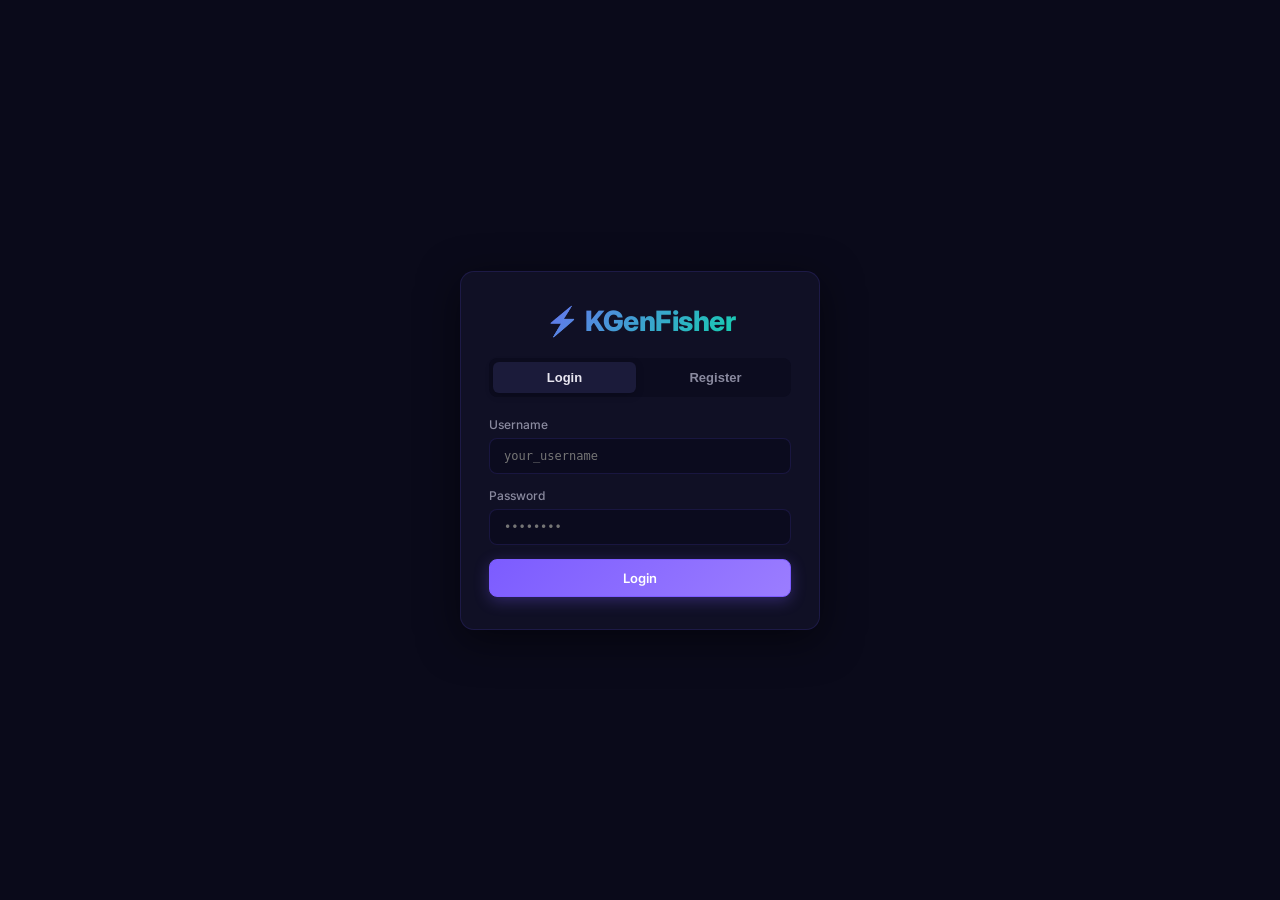
<file: web/index.html>
<!DOCTYPE html>
<html lang="en">
<head>
    <meta charset="UTF-8" />
    <meta name="viewport" content="width=device-width, initial-scale=1.0" />
    <title>KGenFisher Dashboard</title>
    <link href="https://fonts.googleapis.com/css2?family=Inter:wght@400;500;600;700;800&display=swap" rel="stylesheet">
    <link rel="stylesheet" href="style.css" />
</head>
<body>
    <!-- Header -->
    <header class="header">
        <div class="header-left">
            <div class="logo">⚡ KGenFisher</div>
            <span class="logo-sub">Dashboard</span>
        </div>
        <div class="header-right" style="display: flex; gap: 12px; align-items: center;">
            <div class="user-badge" id="userBadge" style="display:none">
                <span id="userName">User</span>
            </div>
            <div class="status-badge" id="statusBadge">
                <span class="status-dot"></span>
                <span id="statusText">Idle</span>
            </div>
            <button class="btn btn-sm btn-ghost" onclick="logout()" id="btnLogout" style="display:none">🚪 Logout</button>
        </div>
    </header>

    <!-- Main -->
    <main class="main">
        <!-- Left: Accounts + Actions -->
        <section class="panel panel-left">
            <!-- Action Buttons -->
            <div class="action-bar">
                <button class="btn btn-primary" onclick="runAction('campaigns')" id="btnCampaigns">
                    🎯 Campaigns
                </button>
                <button class="btn btn-accent" onclick="runAction('spin')" id="btnSpin">
                    🎰 Spin
                </button>
                <button class="btn btn-warn" onclick="runAction('swap')" id="btnSwap">
                    🔄 Swap & WD
                </button>
                <button class="btn btn-info" onclick="runAction('check')" id="btnCheck">
                    📊 Cek Point
                </button>
            </div>

            <!-- Select All -->
            <div class="select-bar">
                <label class="checkbox-label">
                    <input type="checkbox" id="selectAll" onchange="toggleSelectAll()" checked />
                    <span>Select All</span>
                </label>
                <button class="btn btn-sm btn-ghost" onclick="refreshAccounts()">🔄 Refresh</button>
                <button class="btn btn-sm btn-ghost" onclick="showAddModal()">➕ Add Account</button>
            </div>

            <!-- Account List -->
            <div class="account-list" id="accountList">
                <div class="loading">Loading accounts...</div>
            </div>
        </section>

        <!-- Right: Log Viewer -->
        <section class="panel panel-right">
            <div class="panel-header">
                <h3>📟 Live Logs</h3>
                <button class="btn btn-sm btn-ghost" onclick="clearLogs()">Clear</button>
            </div>
            <div class="log-viewer" id="logViewer">
                <div class="log-entry log-info">
                    <span class="log-time">—</span>
                    <span class="log-msg">Waiting for action...</span>
                </div>
            </div>
        </section>
    </main>

    <!-- Add Account Modal -->
    <div class="modal-overlay" id="addModal" style="display:none">
        <div class="modal-card">
            <h3>➕ Add Account</h3>
            
            <div style="background: rgba(66, 133, 244, 0.1); border: 1px solid #4285f4; border-radius: 8px; padding: 15px; margin-bottom: 20px; text-align: center;">
                <p style="margin-top: 0; font-size: 14px; margin-bottom: 12px; color: #eee;">Metode 1: Anti-Ban Google Login 🛡️</p>
                <button class="btn btn-google" onclick="openGoogleAuth()" id="btnGoogleLogin" style="background: #4285f4; color: white; width: 100%; margin-bottom: 10px; font-weight: bold; border: none;">🔑 1. Login with Google</button>
                <div id="googlePasteArea" style="display:none; text-align: left; margin-top: 10px; background: #0a0a23; padding: 10px; border-radius: 8px;">
                    <label style="font-size: 12px; color: #fcb900;">2. Akan error "Site can't be reached". Copy URL dari atas browser lu & paste di sini:</label>
                    <input type="text" id="inputGoogleUrl" placeholder="http://127.0.0.1:xxx/callback?code=..." style="width: 100%; box-sizing: border-box; padding: 8px; border-radius: 4px; border: 1px solid #444; background: #111; color: white; margin-top: 5px; font-size: 11px;" />
                    <button class="btn btn-sm" onclick="submitGoogleUrl()" style="width: 100%; margin-top: 8px; background: #2ecc71; color: white; border: none; font-weight: bold;">3. Submit URL / Code</button>
                </div>
            </div>

            <hr style="border-color: #333; margin: 20px 0;">

            <p style="font-size: 14px; margin-bottom: 10px; color: #aaa;">Metode 2: Input Token Manual</p>
            <div class="form-group">
                <label>Bearer Token</label>
                <textarea id="inputBearer" placeholder="eyJhbGci..." rows="2"></textarea>
            </div>
            <div class="form-group">
                <label>Refresh Token (optional)</label>
                <textarea id="inputRefresh" placeholder="eyJhbGci..." rows="1"></textarea>
            </div>
            <div class="modal-actions">
                <button class="btn btn-ghost" onclick="hideAddModal()">Cancel</button>
                <button class="btn btn-primary" onclick="addAccount()">Add Token</button>
            </div>
        </div>
    </div>

    <!-- Progress Bar -->
    <div class="progress-bar" id="progressBar" style="display:none">
        <div class="progress-fill" id="progressFill"></div>
        <span class="progress-text" id="progressText"></span>
    </div>

    <!-- Auth Overlay (Login / Register) -->
    <div class="auth-overlay" id="authOverlay">
        <div class="auth-card">
            <div class="logo" style="text-align: center; margin-bottom: 20px; font-size: 28px;">⚡ KGenFisher</div>
            
            <div class="auth-tabs">
                <button class="auth-tab active" onclick="switchAuthTab('login')" id="tabLogin">Login</button>
                <button class="auth-tab" onclick="switchAuthTab('register')" id="tabRegister">Register</button>
            </div>

            <div class="form-group">
                <label>Username</label>
                <input type="text" id="authUsername" placeholder="your_username" />
            </div>
            <div class="form-group">
                <label>Password</label>
                <input type="password" id="authPassword" placeholder="••••••••" />
            </div>
            
            <div id="authError" style="color: #ff6b6b; font-size: 12px; margin-bottom: 10px; text-align: center; display: none;"></div>

            <button class="btn btn-primary" style="width: 100%" onclick="submitAuth()" id="btnAuthSubmit">Login</button>
        </div>
    </div>

    <script src="app.js"></script>
</body>
</html>
</file>
<file: web/style.css>
/* ── KGeN Dashboard — Dark Theme ── */

:root {
    --bg-dark: #0a0a1a;
    --bg-card: rgba(18, 18, 40, 0.85);
    --bg-card-hover: rgba(28, 28, 60, 0.95);
    --bg-input: rgba(12, 12, 30, 0.9);
    --border: rgba(100, 80, 255, 0.15);
    --border-hover: rgba(100, 80, 255, 0.35);
    --accent: #7c5cff;
    --accent-glow: rgba(124, 92, 255, 0.3);
    --accent2: #00e5a0;
    --accent2-glow: rgba(0, 229, 160, 0.25);
    --warn: #ff6b6b;
    --warn-glow: rgba(255, 107, 107, 0.2);
    --info: #4ecdc4;
    --text: #e8e6f0;
    --text-dim: #8a8a9f;
    --text-bright: #ffffff;
    --font: 'Inter', -apple-system, sans-serif;
    --radius: 14px;
    --radius-sm: 8px;
}

* { margin: 0; padding: 0; box-sizing: border-box; }

body {
    font-family: var(--font);
    background: var(--bg-dark);
    color: var(--text);
    min-height: 100vh;
    overflow-x: hidden;
    background-image: 
        radial-gradient(ellipse at 20% 50%, rgba(124, 92, 255, 0.08) 0%, transparent 50%),
        radial-gradient(ellipse at 80% 20%, rgba(0, 229, 160, 0.05) 0%, transparent 50%);
}

/* ── Header ── */

.header {
    display: flex;
    justify-content: space-between;
    align-items: center;
    padding: 16px 28px;
    background: rgba(10, 10, 26, 0.9);
    border-bottom: 1px solid var(--border);
    backdrop-filter: blur(20px);
    position: sticky;
    top: 0;
    z-index: 100;
}

.header-left {
    display: flex;
    align-items: center;
    gap: 10px;
}

.logo {
    font-size: 22px;
    font-weight: 800;
    background: linear-gradient(135deg, var(--accent), var(--accent2));
    -webkit-background-clip: text;
    -webkit-text-fill-color: transparent;
    letter-spacing: -0.5px;
}

.logo-sub {
    font-size: 13px;
    color: var(--text-dim);
    font-weight: 500;
}

.status-badge {
    display: flex;
    align-items: center;
    gap: 8px;
    padding: 6px 14px;
    background: var(--bg-card);
    border: 1px solid var(--border);
    border-radius: 20px;
    font-size: 13px;
    font-weight: 500;
}

.status-dot {
    width: 8px;
    height: 8px;
    border-radius: 50%;
    background: var(--accent2);
    box-shadow: 0 0 8px var(--accent2-glow);
    animation: pulse 2s infinite;
}

.status-badge.running .status-dot {
    background: #ffb347;
    box-shadow: 0 0 8px rgba(255, 179, 71, 0.4);
    animation: pulse 0.8s infinite;
}

@keyframes pulse {
    0%, 100% { opacity: 1; }
    50% { opacity: 0.4; }
}

/* ── Main Layout ── */

.main {
    display: grid;
    grid-template-columns: 1fr 1fr;
    gap: 20px;
    padding: 20px 28px;
    max-height: calc(100vh - 65px);
}

/* ── Panels ── */

.panel {
    background: var(--bg-card);
    border: 1px solid var(--border);
    border-radius: var(--radius);
    backdrop-filter: blur(16px);
    display: flex;
    flex-direction: column;
    overflow: hidden;
}

.panel-header {
    display: flex;
    justify-content: space-between;
    align-items: center;
    padding: 14px 18px;
    border-bottom: 1px solid var(--border);
}

.panel-header h3 {
    font-size: 14px;
    font-weight: 600;
    color: var(--text-dim);
}

/* ── Action Bar ── */

.action-bar {
    display: grid;
    grid-template-columns: repeat(4, 1fr);
    gap: 8px;
    padding: 14px;
    border-bottom: 1px solid var(--border);
}

/* ── Buttons ── */

.btn {
    padding: 10px 16px;
    border: 1px solid var(--border);
    border-radius: var(--radius-sm);
    background: var(--bg-card);
    color: var(--text);
    font-family: var(--font);
    font-size: 13px;
    font-weight: 600;
    cursor: pointer;
    transition: all 0.2s ease;
    white-space: nowrap;
}

.btn:hover { transform: translateY(-1px); }
.btn:active { transform: translateY(0); }
.btn:disabled { opacity: 0.4; cursor: not-allowed; transform: none; }

.btn-primary {
    background: linear-gradient(135deg, var(--accent), #9b7dff);
    border-color: var(--accent);
    color: #fff;
    box-shadow: 0 4px 15px var(--accent-glow);
}
.btn-primary:hover { box-shadow: 0 6px 20px var(--accent-glow); }

.btn-accent {
    background: linear-gradient(135deg, var(--accent2), #3dd9a0);
    border-color: var(--accent2);
    color: #0a0a1a;
    box-shadow: 0 4px 15px var(--accent2-glow);
}

.btn-warn {
    background: linear-gradient(135deg, var(--warn), #ff8e8e);
    border-color: var(--warn);
    color: #fff;
    box-shadow: 0 4px 15px var(--warn-glow);
}

.btn-info {
    background: linear-gradient(135deg, var(--info), #6ed9d0);
    border-color: var(--info);
    color: #0a0a1a;
}

.btn-ghost {
    background: transparent;
    border-color: var(--border);
    color: var(--text-dim);
}
.btn-ghost:hover { border-color: var(--border-hover); color: var(--text); }

.btn-sm { padding: 6px 12px; font-size: 12px; }

.btn-danger { background: var(--warn); color: #fff; border-color: var(--warn); padding: 4px 8px; font-size: 11px; }

/* ── Select Bar ── */

.select-bar {
    display: flex;
    align-items: center;
    gap: 12px;
    padding: 10px 14px;
    border-bottom: 1px solid var(--border);
}

.checkbox-label {
    display: flex;
    align-items: center;
    gap: 8px;
    font-size: 13px;
    cursor: pointer;
    user-select: none;
    color: var(--text-dim);
    flex: 1;
}

.checkbox-label input[type="checkbox"] {
    width: 16px;
    height: 16px;
    accent-color: var(--accent);
    cursor: pointer;
}

/* ── Account List ── */

.account-list {
    flex: 1;
    overflow-y: auto;
    padding: 8px;
}

.account-card {
    display: flex;
    align-items: center;
    gap: 12px;
    padding: 12px 14px;
    margin-bottom: 6px;
    background: var(--bg-input);
    border: 1px solid transparent;
    border-radius: var(--radius-sm);
    transition: all 0.2s;
    cursor: pointer;
}

.account-card:hover {
    border-color: var(--border-hover);
    background: var(--bg-card-hover);
}

.account-card.selected {
    border-color: var(--accent);
    background: rgba(124, 92, 255, 0.08);
}

.account-card input[type="checkbox"] {
    width: 16px;
    height: 16px;
    accent-color: var(--accent);
    flex-shrink: 0;
}

.account-info {
    flex: 1;
    min-width: 0;
}

.account-name {
    font-size: 14px;
    font-weight: 600;
    color: var(--text-bright);
    overflow: hidden;
    text-overflow: ellipsis;
    white-space: nowrap;
}

.account-meta {
    font-size: 12px;
    color: var(--text-dim);
    margin-top: 2px;
}

.account-points {
    font-size: 15px;
    font-weight: 700;
    color: var(--accent2);
    flex-shrink: 0;
}

.badge {
    font-size: 10px;
    padding: 2px 8px;
    border-radius: 10px;
    font-weight: 600;
    text-transform: uppercase;
}

.badge-valid { background: rgba(0, 229, 160, 0.15); color: var(--accent2); }
.badge-expired { background: rgba(255, 107, 107, 0.15); color: var(--warn); }
.badge-unknown { background: rgba(138, 138, 159, 0.15); color: var(--text-dim); }
.badge-refresh { background: rgba(124, 92, 255, 0.15); color: var(--accent); margin-left: 4px; }

.loading {
    text-align: center;
    color: var(--text-dim);
    padding: 40px;
    font-size: 14px;
}

/* ── Log Viewer ── */

.log-viewer {
    flex: 1;
    overflow-y: auto;
    padding: 10px;
    font-family: 'Consolas', 'Courier New', monospace;
    font-size: 12.5px;
    line-height: 1.7;
    background: rgba(5, 5, 15, 0.6);
}

.log-entry {
    padding: 2px 8px;
    border-radius: 4px;
    display: flex;
    gap: 8px;
    animation: fadeIn 0.2s ease;
}

@keyframes fadeIn {
    from { opacity: 0; transform: translateX(-4px); }
    to { opacity: 1; transform: translateX(0); }
}

.log-time {
    color: var(--text-dim);
    flex-shrink: 0;
    min-width: 60px;
}

.log-account {
    color: var(--accent);
    font-weight: 600;
    flex-shrink: 0;
}

.log-msg { word-break: break-all; }

.log-info .log-msg { color: var(--text); }
.log-success .log-msg { color: var(--accent2); }
.log-warning .log-msg { color: #ffb347; }
.log-error .log-msg { color: var(--warn); }

/* ── Modal ── */

.modal-overlay {
    position: fixed;
    inset: 0;
    background: rgba(0, 0, 0, 0.7);
    backdrop-filter: blur(6px);
    display: flex;
    align-items: center;
    justify-content: center;
    z-index: 200;
}

.modal-card {
    background: var(--bg-card);
    border: 1px solid var(--border);
    border-radius: var(--radius);
    padding: 28px;
    width: 90%;
    max-width: 480px;
    backdrop-filter: blur(20px);
}

.modal-card h3 {
    margin-bottom: 18px;
    font-size: 18px;
}

.form-group {
    margin-bottom: 14px;
}

.form-group label {
    display: block;
    font-size: 12px;
    color: var(--text-dim);
    margin-bottom: 6px;
    font-weight: 500;
}

.form-group textarea,
.form-group input {
    width: 100%;
    padding: 10px 14px;
    background: var(--bg-input);
    border: 1px solid var(--border);
    border-radius: var(--radius-sm);
    color: var(--text);
    font-family: 'Consolas', monospace;
    font-size: 12px;
    resize: vertical;
    outline: none;
    transition: border-color 0.2s;
}

.form-group textarea:focus,
.form-group input:focus {
    border-color: var(--accent);
}

.modal-actions {
    display: flex;
    justify-content: flex-end;
    gap: 10px;
    margin-top: 20px;
}

/* ── Progress Bar ── */

.progress-bar {
    position: fixed;
    bottom: 0;
    left: 0;
    right: 0;
    height: 32px;
    background: var(--bg-card);
    border-top: 1px solid var(--border);
    z-index: 100;
}

.progress-fill {
    height: 100%;
    background: linear-gradient(90deg, var(--accent), var(--accent2));
    transition: width 0.5s ease;
    border-radius: 0;
}

.progress-text {
    position: absolute;
    top: 50%;
    left: 50%;
    transform: translate(-50%, -50%);
    font-size: 12px;
    font-weight: 600;
    color: var(--text-bright);
}

/* ── Auth Overlay ── */

.auth-overlay {
    position: fixed;
    inset: 0;
    background: var(--bg-dark);
    display: flex;
    align-items: center;
    justify-content: center;
    z-index: 9999;
}

.auth-card {
    background: var(--bg-card);
    border: 1px solid var(--border);
    border-radius: var(--radius);
    padding: 32px 28px;
    width: 90%;
    max-width: 360px;
    box-shadow: 0 10px 40px rgba(0,0,0,0.5);
}

.auth-tabs {
    display: flex;
    gap: 8px;
    margin-bottom: 20px;
    background: var(--bg-input);
    padding: 4px;
    border-radius: var(--radius-sm);
}

.auth-tab {
    flex: 1;
    padding: 8px;
    background: transparent;
    border: none;
    color: var(--text-dim);
    font-size: 13px;
    font-weight: 600;
    cursor: pointer;
    border-radius: 6px;
    transition: all 0.2s;
}

.auth-tab.active {
    background: var(--bg-card-hover);
    color: var(--text);
    box-shadow: 0 2px 8px rgba(0,0,0,0.2);
}

.user-badge {
    padding: 6px 14px;
    background: rgba(124, 92, 255, 0.1);
    border: 1px solid var(--border);
    border-radius: 20px;
    font-size: 13px;
    font-weight: 600;
    color: var(--accent);
}

/* ── Scrollbar ── */

::-webkit-scrollbar { width: 6px; }
::-webkit-scrollbar-track { background: transparent; }
::-webkit-scrollbar-thumb { background: rgba(124, 92, 255, 0.25); border-radius: 3px; }
::-webkit-scrollbar-thumb:hover { background: rgba(124, 92, 255, 0.4); }

/* ── Responsive ── */

@media (max-width: 900px) {
    .main { grid-template-columns: 1fr; max-height: none; }
    .action-bar { grid-template-columns: repeat(2, 1fr); }
    .panel-right { height: 400px; }
}
</file>
